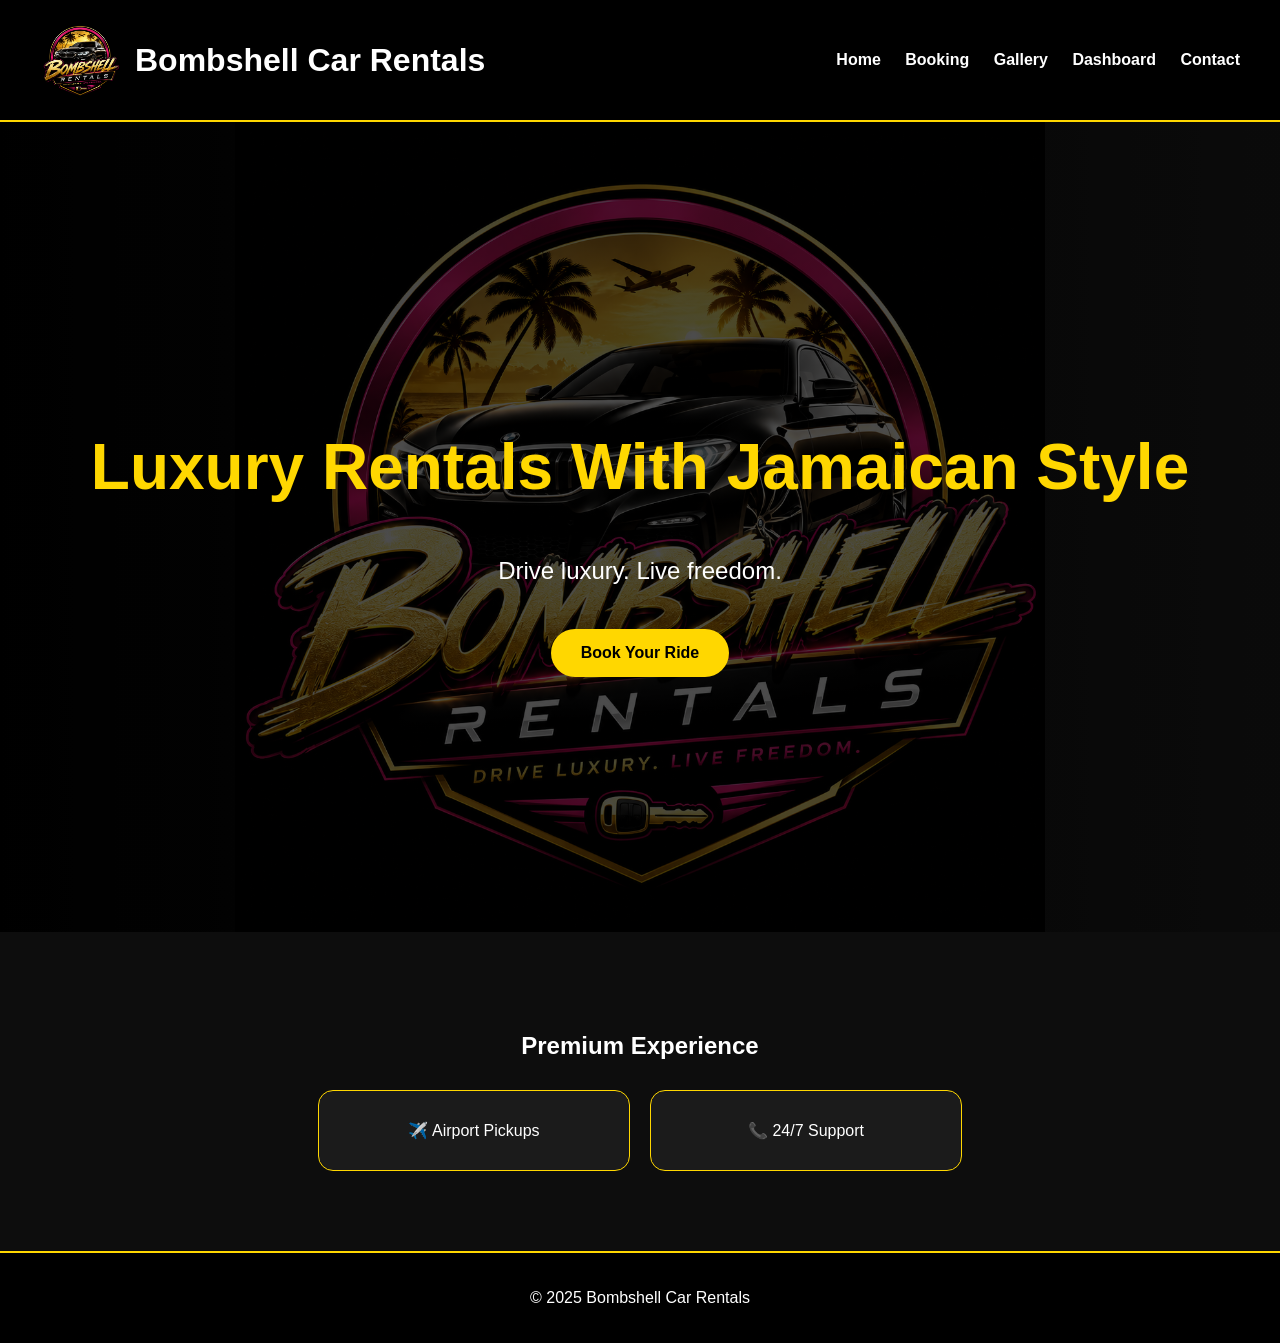
<file: index.html>
<!DOCTYPE html>
<html lang="en">
<head>
<meta charset="UTF-8">
<meta name="viewport" content="width=device-width, initial-scale=1.0">
<title>Bombshell Car Rentals</title>
<link rel="stylesheet" href="style.css">
<style>
  .card {
    cursor: pointer;
    transition: all 0.3s ease;
  }
  
  .card:hover {
    transform: translateY(-5px);
    box-shadow: 0 8px 20px rgba(0,0,0,0.2);
  }
  
  .modal {
    display: none;
    position: fixed;
    z-index: 1000;
    left: 0;
    top: 0;
    width: 100%;
    height: 100%;
    background-color: rgba(0,0,0,0.5);
  }
  
  .modal-content {
    background-color: #fff;
    margin: 10% auto;
    padding: 30px;
    border-radius: 10px;
    width: 90%;
    max-width: 500px;
    box-shadow: 0 4px 20px rgba(0,0,0,0.3);
  }
  
  .close {
    color: #aaa;
    float: right;
    font-size: 28px;
    font-weight: bold;
    cursor: pointer;
  }
  
  .close:hover {
    color: #000;
  }
  
  .modal h2 {
    margin-top: 0;
    color: #ff6b6b;
  }
  
  .modal p {
    line-height: 1.6;
    color: #333;
  }
  
  .modal-btn {
    background-color: #ff6b6b;
    color: white;
    padding: 10px 20px;
    border: none;
    border-radius: 5px;
    cursor: pointer;
    margin-top: 15px;
    font-size: 16px;
  }
  
  .modal-btn:hover {
    background-color: #ff5252;
  }
</style>
</head>
<body>

<header>
<div class="logo-wrap">
<img src="logo.png" class="logo">
<h1>Bombshell Car Rentals</h1>
</div>

<nav>
<a href="index.html">Home</a>
<a href="booking.html">Booking</a>
<a href="gallery.html">Gallery</a>
<a href="dashboard.html">Dashboard</a>
<a href="contact.html">Contact</a>
</nav>
</header>

<section class="hero">
<div class="hero-content">
<h2>Luxury Rentals With Jamaican Style</h2>
<p>Drive luxury. Live freedom.</p>
<a href="booking.html" class="btn">Book Your Ride</a>
</div>
</section>

<section class="section">
<h2>Premium Experience</h2>
<div class="cards">
<div class="card" onclick="openModal('airport')">✈️ Airport Pickups</div>
<div class="card" onclick="openModal('support')">📞 24/7 Support</div>
</div>
</section>

<!-- Airport Pickups Modal -->
<div id="airportModal" class="modal">
<div class="modal-content">
<span class="close" onclick="closeModal('airport')">&times;</span>
<h2>✈️ Airport Pickups</h2>
<p>We offer convenient airport pickup and dropoff services. Our professional drivers will meet you at the airport with a sign bearing your name.</p>
<p><strong>Service includes:</strong></p>
<ul>
<li>Free pickup from all Jamaica airports</li>
<li>Professional, courteous drivers</li>
<li>Clean, luxury vehicles</li>
<li>Real-time tracking</li>
</ul>
<p><strong>Contact us:</strong></p>
<p>WhatsApp: <a href="https://wa.me/18763969303">+1 (876) 396-9303</a></p>
<p>Email: bombshellcarrentals@gmail.com</p>
<a href="booking.html" class="modal-btn">Book Airport Pickup</a>
</div>
</div>

<!-- 24/7 Support Modal -->
<div id="supportModal" class="modal">
<div class="modal-content">
<span class="close" onclick="closeModal('support')">&times;</span>
<h2>📞 24/7 Support</h2>
<p>We're available round the clock to assist you with any questions or concerns during your rental period.</p>
<p><strong>Support includes:</strong></p>
<ul>
<li>Roadside assistance</li>
<li>Vehicle support & guidance</li>
<li>Emergency contact available 24/7</li>
<li>Quick response times</li>
</ul>
<p><strong>Contact us:</strong></p>
<p>WhatsApp: <a href="https://wa.me/18763969303">+1 (876) 396-9303</a></p>
<p>Email: bombshellcarrentals@gmail.com</p>
<a href="contact.html" class="modal-btn">Contact Support</a>
</div>
</div>

<footer>
<p>© 2025 Bombshell Car Rentals</p>
</footer>

<script>
function openModal(modalType) {
  if (modalType === 'airport') {
    document.getElementById('airportModal').style.display = 'block';
  } else if (modalType === 'support') {
    document.getElementById('supportModal').style.display = 'block';
  }
}

function closeModal(modalType) {
  if (modalType === 'airport') {
    document.getElementById('airportModal').style.display = 'none';
  } else if (modalType === 'support') {
    document.getElementById('supportModal').style.display = 'none';
  }
}

// Close modal when clicking outside of it
window.onclick = function(event) {
  let airportModal = document.getElementById('airportModal');
  let supportModal = document.getElementById('supportModal');
  
  if (event.target == airportModal) {
    airportModal.style.display = 'none';
  }
  if (event.target == supportModal) {
    supportModal.style.display = 'none';
  }
}
</script>

</body>
</html>
</file>
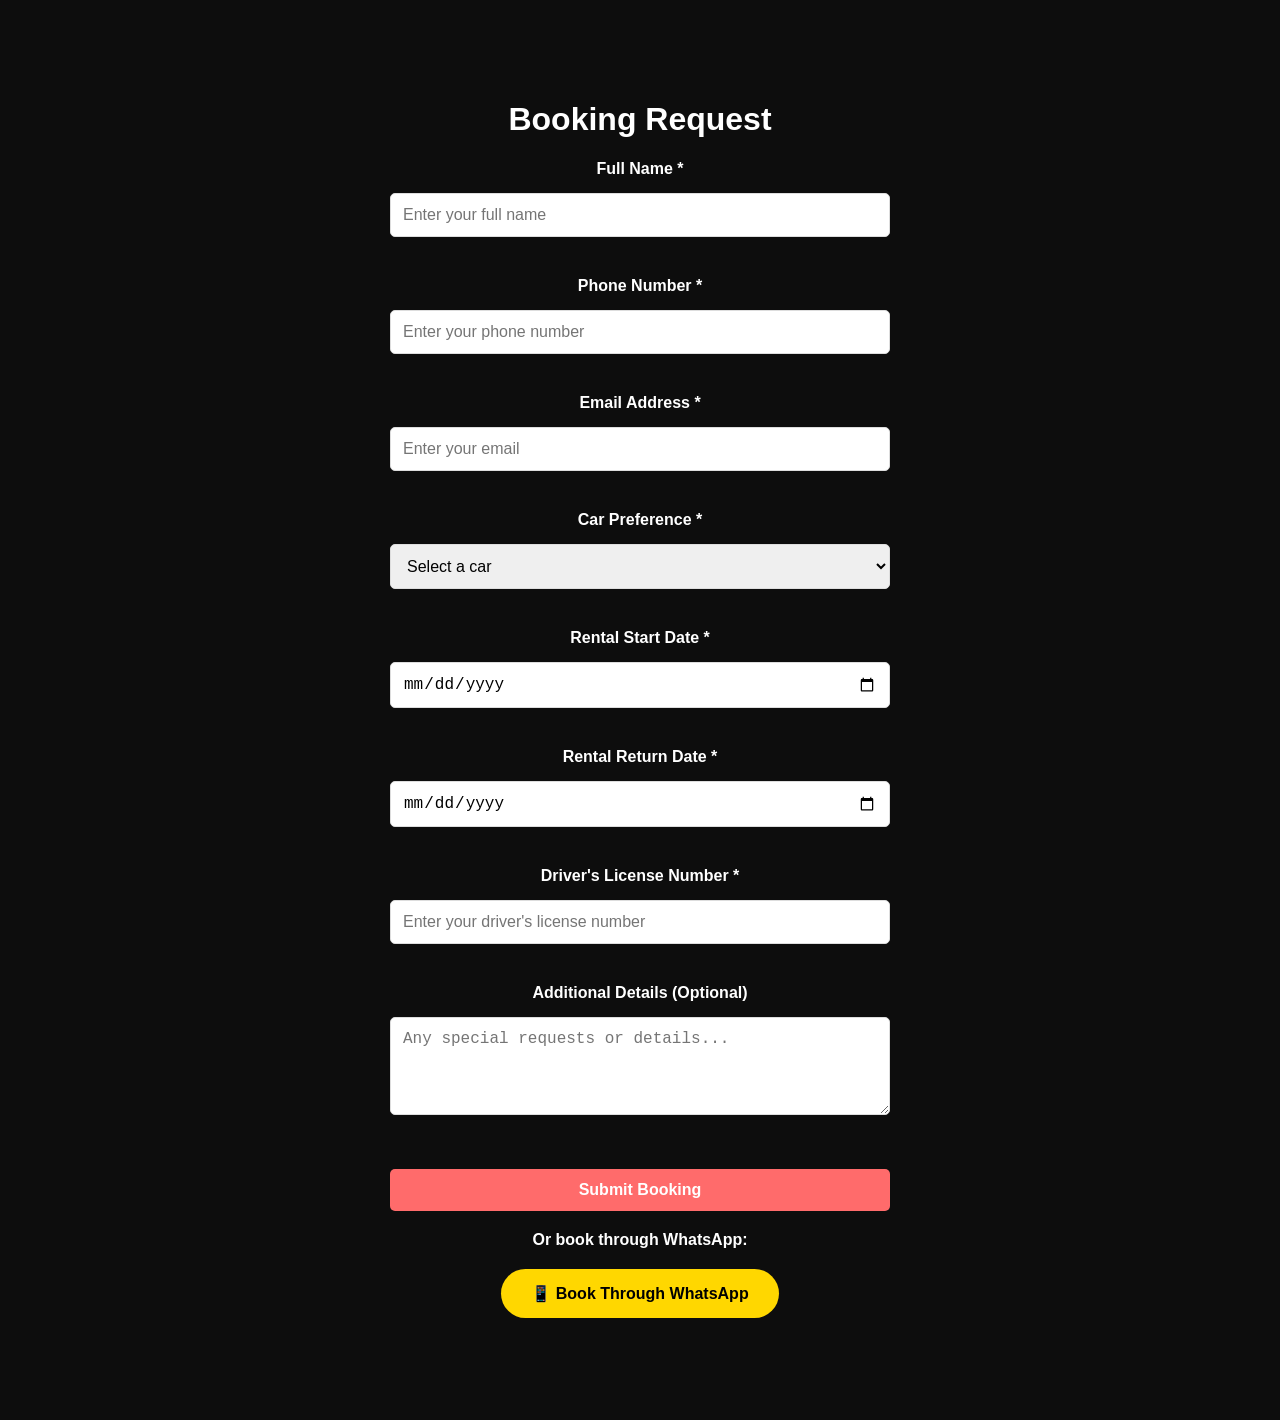
<file: booking.html>
<!DOCTYPE html>
<html>
<head>
<title>Booking</title>
<link rel="stylesheet" href="style.css">
<style>
  .form input, .form select, .form textarea {
    width: 100%;
    padding: 12px;
    margin: 10px 0;
    border: 1px solid #ddd;
    border-radius: 5px;
    font-size: 16px;
    box-sizing: border-box;
  }
  
  .form button {
    background-color: #ff6b6b;
    color: white;
    padding: 12px 30px;
    border: none;
    border-radius: 5px;
    cursor: pointer;
    font-size: 16px;
    margin-top: 10px;
  }
  
  .form button:hover {
    background-color: #ff5252;
  }
  
  .form-group {
    margin-bottom: 15px;
  }
  
  .form label {
    display: block;
    margin-bottom: 5px;
    font-weight: bold;
  }
  
  .success-message {
    display: none;
    background-color: #4CAF50;
    color: white;
    padding: 15px;
    margin-bottom: 20px;
    border-radius: 5px;
  }
</style>
</head>
<body>
<div class="page">
<h1>Booking Request</h1>

<div class="success-message" id="successMessage">
  ✅ Thank you! Your booking request has been received. We'll contact you soon!
</div>

<form class="form" id="bookingForm" action="https://formspree.io/f/xeenvkyl" method="POST">
  
  <div class="form-group">
    <label for="fullName">Full Name *</label>
    <input type="text" id="fullName" name="Full Name" placeholder="Enter your full name" required>
  </div>

  <div class="form-group">
    <label for="phone">Phone Number *</label>
    <input type="tel" id="phone" name="Phone Number" placeholder="Enter your phone number" required>
  </div>

  <div class="form-group">
    <label for="email">Email Address *</label>
    <input type="email" id="email" name="Email" placeholder="Enter your email" required>
  </div>

  <div class="form-group">
    <label for="carPreference">Car Preference *</label>
    <select id="carPreference" name="Car Preference" required>
      <option value="">Select a car</option>
      <option value="Luxury Sedan">Luxury Sedan</option>
      <option value="SUV">SUV</option>
      <option value="Economy">Economy</option>
      <option value="Sports Car">Sports Car</option>
      <option value="Van">Van</option>
      <option value="Other">Other</option>
    </select>
  </div>

  <div class="form-group">
    <label for="rentalDate">Rental Start Date *</label>
    <input type="date" id="rentalDate" name="Rental Start Date" required>
  </div>

  <div class="form-group">
    <label for="returnDate">Rental Return Date *</label>
    <input type="date" id="returnDate" name="Rental Return Date" required>
  </div>

  <div class="form-group">
    <label for="driverLicense">Driver's License Number *</label>
    <input type="text" id="driverLicense" name="Driver's License Number" placeholder="Enter your driver's license number" required>
  </div>

  <div class="form-group">
    <label for="additionalDetails">Additional Details (Optional)</label>
    <textarea id="additionalDetails" name="Additional Details" placeholder="Any special requests or details..." rows="4"></textarea>
  </div>

  <button type="submit">Submit Booking</button>
</form>

<p style="margin-top: 20px; text-align: center;">
  <strong>Or book through WhatsApp:</strong><br>
  <a class="btn" href="https://wa.me/18763969303">📱 Book Through WhatsApp</a>
</p>
</div>

<script>
  // Form submission handling
  document.getElementById('bookingForm').addEventListener('submit', function(e) {
    // Formspree will handle the submission
    // Just show success message after a delay
    setTimeout(() => {
      document.getElementById('successMessage').style.display = 'block';
    }, 500);
  });
</script>
</body>
</html>
</file>
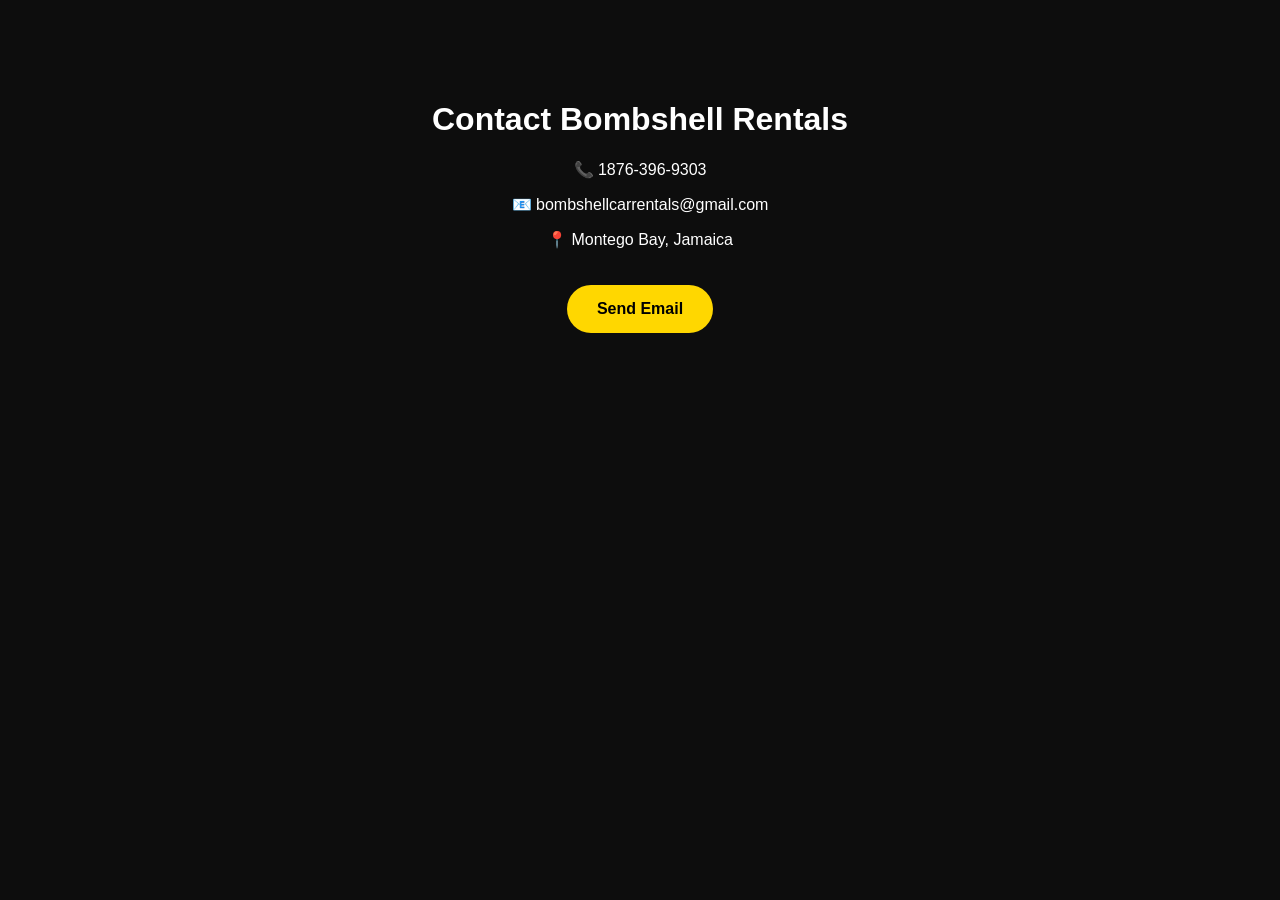
<file: contact.html>
<!DOCTYPE html>
<html>
<head>
<title>Contact</title>
<link rel="stylesheet" href="style.css">
</head>
<body>
<div class="page">
<h1>Contact Bombshell Rentals</h1>

<p>📞 1876-396-9303</p>
<p>📧 bombshellcarrentals@gmail.com</p>
<p>📍 Montego Bay, Jamaica</p>

<a class="btn" href="mailto:bombshellcarrentals@gmail.com">Send Email</a>
</div>
</body>
</html>
</file>
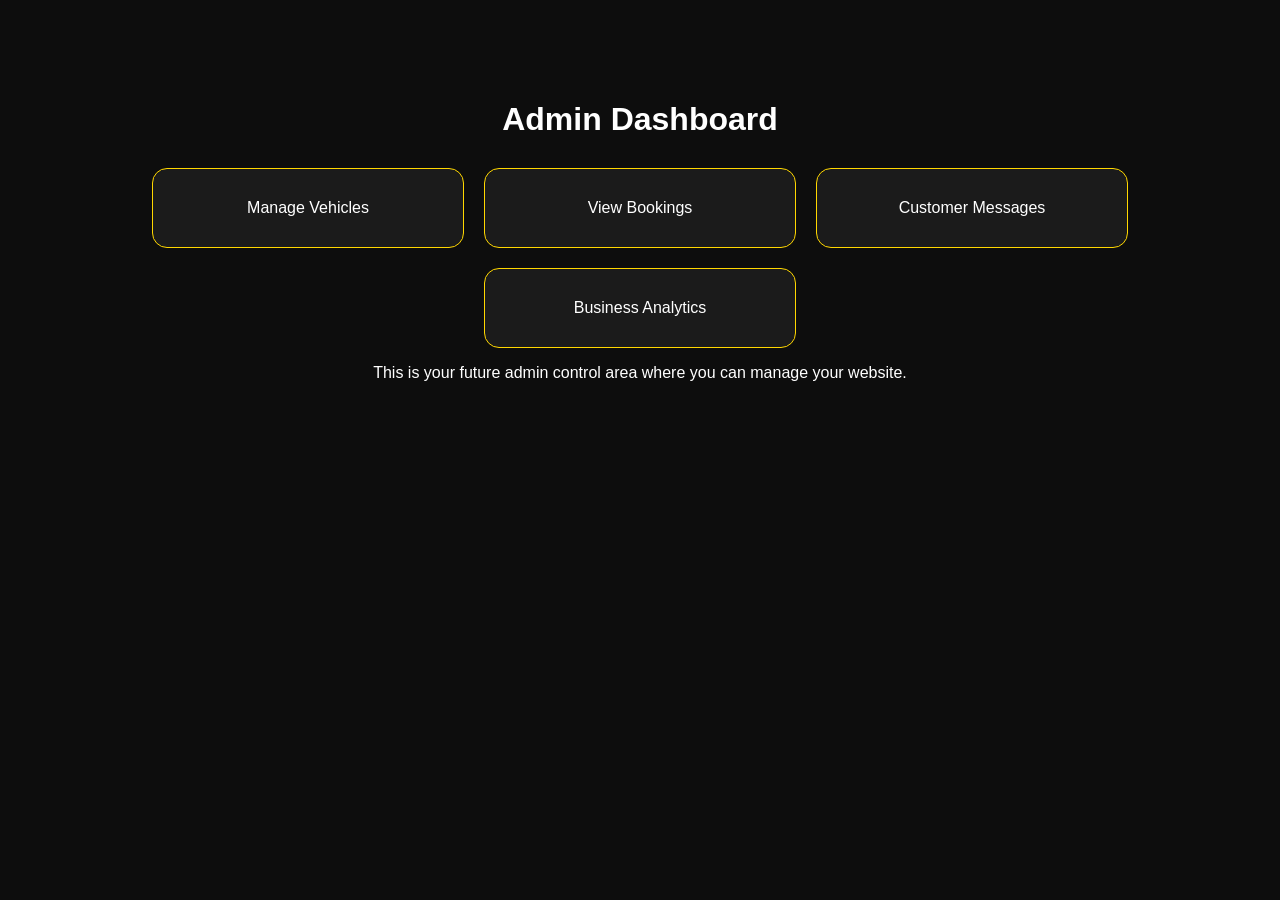
<file: dashboard.html>
<!DOCTYPE html>
<html>
<head>
<title>Dashboard</title>
<link rel="stylesheet" href="style.css">
</head>
<body>
<div class="page">
<h1>Admin Dashboard</h1>

<div class="cards">
<div class="card">Manage Vehicles</div>
<div class="card">View Bookings</div>
<div class="card">Customer Messages</div>
<div class="card">Business Analytics</div>
</div>

<p>This is your future admin control area where you can manage your website.</p>
</div>
</body>
</html>
</file>
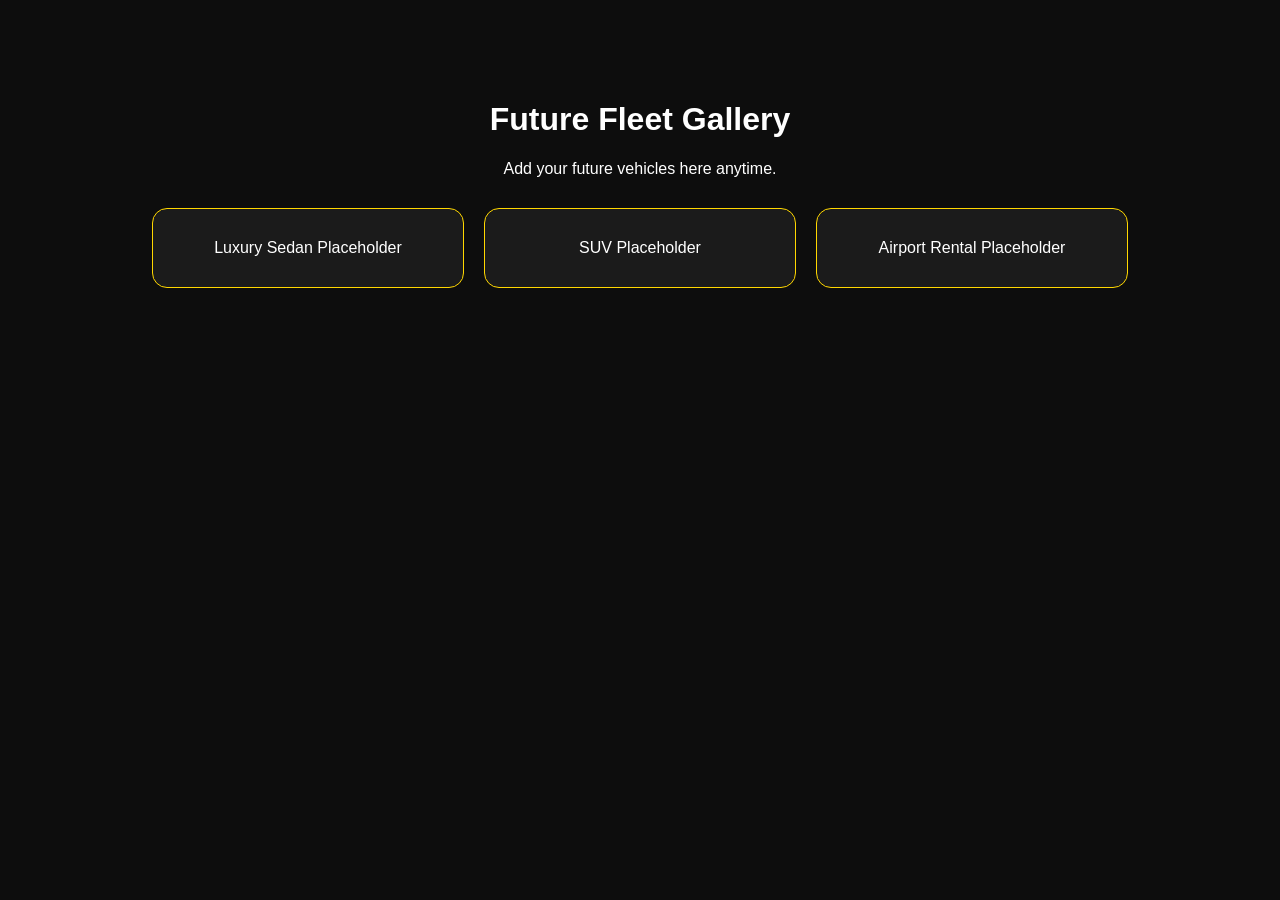
<file: gallery.html>
<!DOCTYPE html>
<html>
<head>
<title>Gallery</title>
<link rel="stylesheet" href="style.css">
</head>
<body>
<div class="page">
<h1>Future Fleet Gallery</h1>
<p>Add your future vehicles here anytime.</p>

<div class="cards">
<div class="card">Luxury Sedan Placeholder</div>
<div class="card">SUV Placeholder</div>
<div class="card">Airport Rental Placeholder</div>
</div>
</div>
</body>
</html>
</file>
<file: style.css>
body{
margin:0;
font-family:Arial;
background:#0d0d0d;
color:white;
}

header{
display:flex;
justify-content:space-between;
align-items:center;
padding:20px 40px;
background:black;
border-bottom:2px solid gold;
}

.logo-wrap{
display:flex;
align-items:center;
gap:15px;
}

.logo{
width:80px;
border-radius:50%;
}

nav a{
color:white;
text-decoration:none;
margin-left:20px;
font-weight:bold;
}

nav a:hover{
color:gold;
}

.hero{
height:90vh;
background:
linear-gradient(rgba(0,0,0,.7), rgba(0,0,0,.7)),
url('logo.png') center/contain no-repeat,
linear-gradient(to right,#000,#222);
display:flex;
justify-content:center;
align-items:center;
text-align:center;
}

.hero-content h2{
font-size:4rem;
color:gold;
}

.hero-content p{
font-size:1.5rem;
}

.btn{
display:inline-block;
margin-top:20px;
padding:15px 30px;
background:gold;
color:black;
text-decoration:none;
border-radius:30px;
font-weight:bold;
}

.section,.page{
padding:80px 20px;
text-align:center;
}

.cards{
display:flex;
flex-wrap:wrap;
gap:20px;
justify-content:center;
margin-top:30px;
}

.card{
background:#1b1b1b;
padding:30px;
border:1px solid gold;
border-radius:15px;
width:250px;
}

.form{
display:flex;
flex-direction:column;
gap:15px;
max-width:500px;
margin:auto;
}

.form input,.form textarea{
padding:15px;
border:none;
border-radius:10px;
}

.form button{
padding:15px;
background:gold;
border:none;
border-radius:30px;
font-weight:bold;
}

footer{
padding:20px;
text-align:center;
background:black;
border-top:2px solid gold;
}
</file>
